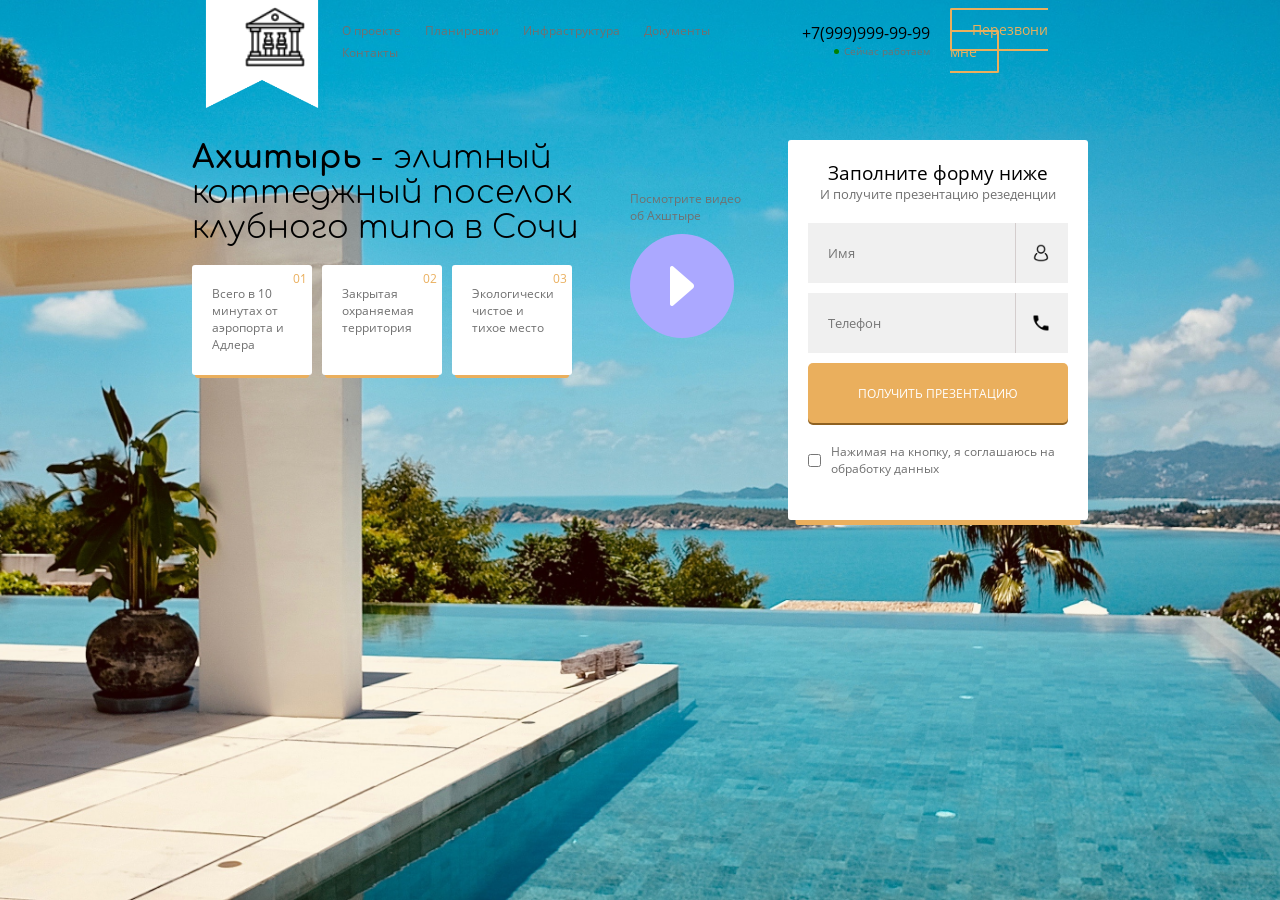
<file: index.html>
<!DOCTYPE html>
<html lang="en">
<head>
    <meta charset="UTF-8">
    <meta http-equiv="X-UA-Compatible" content="IE=edge">
    <meta name="viewport" content="width=device-width, initial-scale=1.0">
    <title> Lesson </title>
    <link rel="stylesheet" href="./styles/styles.css">
    <link rel="stylesheet" href="./styles/fonts.css">
    

</head>
<body>
    <div class="screen">

        <div class="container">

            <header>

                <div class="header-left">           
                        <img src="./images/book-mark.png" class="bookmark-img" alt="">
                        <img src="./images/greek-monument.png" class="monument-img">              
                </div>

                <div class="header-mid">
                    <a href="#" >О проекте</a>
                    <a href="#" >Планировки</a>
                    <a href="#" >Инфраструктура</a>
                    <a href="#" >Документы</a>
                    <a href="#" >Контакты</a>
                </div>

                <div class="header-right">

                    <div class="header-right-num">
                        <p>
                            +7(999)999-99-99
                        </p>

                        <div class="num-online">
                            <div class="online-item"></div>
                            <p>Сейчас работаем</p>
                        </div>
                    </div>

                    <div class="header-right-link">
                        <a href="#">Перезвони мне</a>
                    </div>

                </div>
            </header>

            <main>

                    <div class="main-left">
                        <div class="main-left-title">
                            <h1> <span>Ахштырь </span> - элитный коттеджный поселок клубного типа в Сочи</h1>
                        </div>
                        <div class="main-left-item">
                            <div class="small-item">
                                <div class="small-ite-num">
                                    <span>01</span>
                                </div>
                                <p>
                                    Всего в 10 минутах от аэропорта и Адлера
                                </p>
                            </div>
                            <div class="small-item">
                                <div class="small-ite-num">
                                    <span>02</span>
                                </div>
                                <p>
                                    Закрытая охраняемая территория
                                </p>
                            </div>
                            <div class="small-item">
                                <div class="small-ite-num">
                                    <span>03</span>
                                </div>
                                <p>
                                    Экологически чистое и тихое место
                                </p>
                            </div>

                        </div>
                    </div>

                    <div class="main-mid">
                        <p>Посмотрите видео об Ахштыре</p>
                        <img src="./images/down.png" class="continue">
                    </div>

                    <div class="main-right">

                        <div class="main-right-top-txt">
                            <h3>Заполните форму ниже</h3>
                            <p>И получите презентацию резеденции</p>
                        </div>

                        <div class="main-right-input">

                            <div class="name">
                                <input type="text" placeholder="Имя" required>
                                <img src="./images/person.png" alt="" width="20px">
                            </div>

                            <div class="phone">
                                <input type="text" placeholder="Телефон" required>
                                <img src="./images/local-phone.png" alt=""  width="20px">
                            </div>

                        </div>

                        <div class="main-right-bottom">
                            <div class="main-right-bottom-btn">
                                <button>Получить презентацию</button>
                            </div>
                            <div class="checkbox-item">
                                    <input type="checkbox" required>                            
                                 <p> Нажимая на кнопку, я соглашаюсь на обработку данных</p>
                            </div>


                        </div>

                    </div>
            </main>


        </div>
        
        
        

        <script src="./Дополнительный/js1hw.js"></script>
        <script src="./Основное/js1hw.js"></script>
        
    </div>
</body>

</html>
</file>
<file: styles/styles.css>
*{
    margin: 0;
    padding: 0;
    box-sizing: border-box;
    font-family: "opensans-regular";
}

a{
    text-decoration: none;
}
.screen{
    width: 100%;
    height: 100vh;
    background-image: url(../images/backgrounds/big-tiny-belly.jpg);
    background-position: center;
    background-size: cover;
    position: relative;
    z-index: 1;
    
}
.container{
    width: 70%;
    margin: 0 auto;
}
/* ----------------------- */
header{
    width: 100%;
    height: 80px;
    display: flex;
    align-items: center;
    justify-content: space-between;
}
.bookmark-img{
    width: 140px;
    filter: invert(100%);
    z-index: 1;
    position: relative;
}
.monument-img{
    width: 60px;
    z-index: 1;
    position: absolute;
    top: 7px;
    left: 245px;
}
/* ------------------ */
.header-mid a{
    font-size: 12px;
    color: #707070;
    margin: 0 10px;
    transition: 300ms ease;
}
.header-mid a:hover{
    color: #000;
}

/* ----------------- */
.header-right{
    display: flex;
    align-items: center;
    justify-content: space-between;

}
.header-right-num{
    width: 150px;
    margin-right: 20px;
}
.header-right-num p{
    text-align: right;
    font-size: 16px;
    color: black;
}
.num-online{
    display: flex;
    align-items: center;
    justify-content: flex-end;
    width: 150px;

}
.online-item{
    width: 5px;
    height: 5px;
    background-color: green;
    margin-right: 5px;
    border-radius: 50%;
}
.num-online p{
    font-size: 10px;
    color: #707070;
}

.header-right-link a{
    width: 100px;
    height: 50px;
    border-radius: 2px;
    border: 2px solid #EAAF5D;
    color: #EAAF5D;
    background-color: transparent;
    font-size: 14px;
    padding: 10px 20px;
    transition: 400ms ease;
}
.header-right-link a:hover{
    color: #fff;
    border-color: #fff;
}
/* --------------------- */
main{
    width: 100%;
    display: flex;
    /* align-items: center; */
    justify-content: space-between;
    margin-top: 60px;
   
}
/* ------------------ */
.main-left-title{
    width: 400px;
}
.main-left-title h1{
    font-family: 'comforta';
    font-weight: 100;
}
.main-left-title span{
    font-family: 'comforta';
    font-weight: 600;
}
.main-left-item{
    margin-top: 20px;
    display: grid;
    grid-template-columns: repeat(3,120px);
    grid-auto-rows: 110px;
    grid-gap: 10px;
    z-index: 1;
}
.small-item{
    background-color: #fff;
    padding: 20px;
    border-radius: 3px;
    position: relative;
   
  
}
.small-item::after{
    content: '';
    display: flex;
    align-items: center;
    justify-content: center;
    position: absolute;
    width: 95%;
    height: 110px;
    z-index: -1;
    top: 3px;
    background-color: #EAAF5D;
    border-radius: 3px;
    left: 50%;
    transform: translateX(-50%);
}
.small-item span{
    position: absolute;
    top: 5px;
    right: 5px;
    font-size: 12px;
    color: #EAAF5D;
}
.small-item p{
    font-size: 12px;
    color: #707070;
}
/* --------------------- */
.main-mid{
    margin-top: 50px;
}
.main-mid p{
    width: 120px;
    font-size: 12px;
    color: #707070;
}
.continue{
    background-color: #545700;
    filter: invert(100%);
    transform: rotate(270deg);
    border-radius: 50%;
    padding: 20px;
    margin-top: 10px;
    transition: 300ms ease;
}
.continue:hover{
    background-color: #3f4101;
}


/* -------------------- */
.main-right{
    width: 300px;
    height: 380px;
    background-color: #fff;
    border-radius: 3px;
    padding: 20px;
    position: relative;
    /* z-index: 3; */   
}
.main-right::after{
    content: '';
    display: flex;
    align-items: center;
    justify-content: center;
    position: absolute;
    width: 95%;
    height: 380px;
    z-index: -1;
    top: 5px;
    background-color: #EAAF5D;
    border-radius: 3px;
    left: 50%;
    transform: translateX(-50%);
   


}
.main-right-top-txt h3{
    display: flex;
    justify-content: center;
    font-weight: 200;
}
.main-right-top-txt p{
    display: flex;
    justify-content: center;
    font-weight: 200;
    font-size: 13px;
    color: #707070;
}
.main-right-top-txt {
    margin-bottom: 20px;
}
/* -------------- */
.name{
    width: 100%;
    height: 60px;
    display: flex;
    align-items: center;
    background-color: #f0f0f0;
    margin-bottom: 10px;
}
.name input{
    border: none;
    width: 80%;
    height: 60px;
    border-right: 1px solid #d4cdcd;
    background-color: #f0f0f0;
    padding-left: 20px;
}

.name img{
    margin-left: 15px ;
} 
.phone{
    width: 100%;
    height: 60px;
    display: flex;
    align-items: center;
    background-color: #f0f0f0;
    margin-top: 10px;
}
.phone input{
    border: none;
    width: 80%;
    height: 60px;
    border-right: 1px solid #d4cdcd;
    background-color: #f0f0f0;
    padding-left: 20px;
}
.phone img{
    margin-left: 15px ;
}
/*--------------------  */
.main-right-bottom-btn{
    margin-top: 10px;
}
.main-right-bottom-btn button{
    width: 100%;
    height: 60px;
    background-color: #EAAF5D;
    box-shadow: 0 2px 0 0 #8f6121;
    border: none;
    text-transform: uppercase;
    color: #fff;
    font-size: 12px;
    border-radius: 5px;
    transition: 300ms ease;
}
.main-right-bottom-btn button:hover{
    background-color: #e6b879;
}
.checkbox-item{
    margin-top: 20px;
    display: flex;
    align-items: center;
    justify-content: center;
}
.checkbox-item p{
    width: 300px;
    margin-left: 10px;
    font-size: 12px;
    color: #707070;
}
</file>
<file: styles/fonts.css>
@font-face {
    font-family: "poppins-thin";
    src: url(../fonts/poppins/Poppins-Thin.ttf)
}
@font-face {
    font-family: "poppins-bold";
    src: url(../fonts/poppins/Poppins-Bold.ttf);
}
@font-face {
    font-family: 'roboto-light';
    src: url("../fonts/roboto/Roboto-Light.ttf");
   
}
@font-face {
  font-family: "open-sans";
  src:  url(../fonts/open-sans/OpenSans-ExtraBold.ttf);
}
@font-face{
    font-family: "opensans-thin";
    src: url(../fonts/open-sans/OpenSans-Light.ttf);
}
@font-face{
    font-family: "nunito light";
    src: url(../fonts/nunito/Nunito-Light.ttf);
}
@font-face{
    font-family: "opensans-condensed";
    src: url(../fonts/open-sans/OpenSansCondensed-Light.ttf);
}
@font-face{
    font-family: "opensans-regular";
    src: url(../fonts/open-sans/OpenSans-Regular.ttf);
}
@font-face{
    font-family: "variable";
    src: url(../fonts/raleway/Raleway-VariableFont_wght.ttf);
}
@font-face{
    font-family: "italic";
    src: url(../fonts/poppins/Poppins-Italic.ttf);
}
@font-face{
    font-family: "bold";
    src: url(../fonts/roboto/Roboto-Bold.ttf);
}
@font-face{
    font-family: "regular";
    src: url(../fonts/roboto/Roboto-Regular.ttf);
}
@font-face{
    font-family: "thin";
    src: url(../fonts/roboto/Roboto-Thin.ttf);
}
@font-face{
    font-family: 'comforta';
    src: url(../fonts/comfortaa/Comfortaa-VariableFont_wght.ttf)
}
</file>
